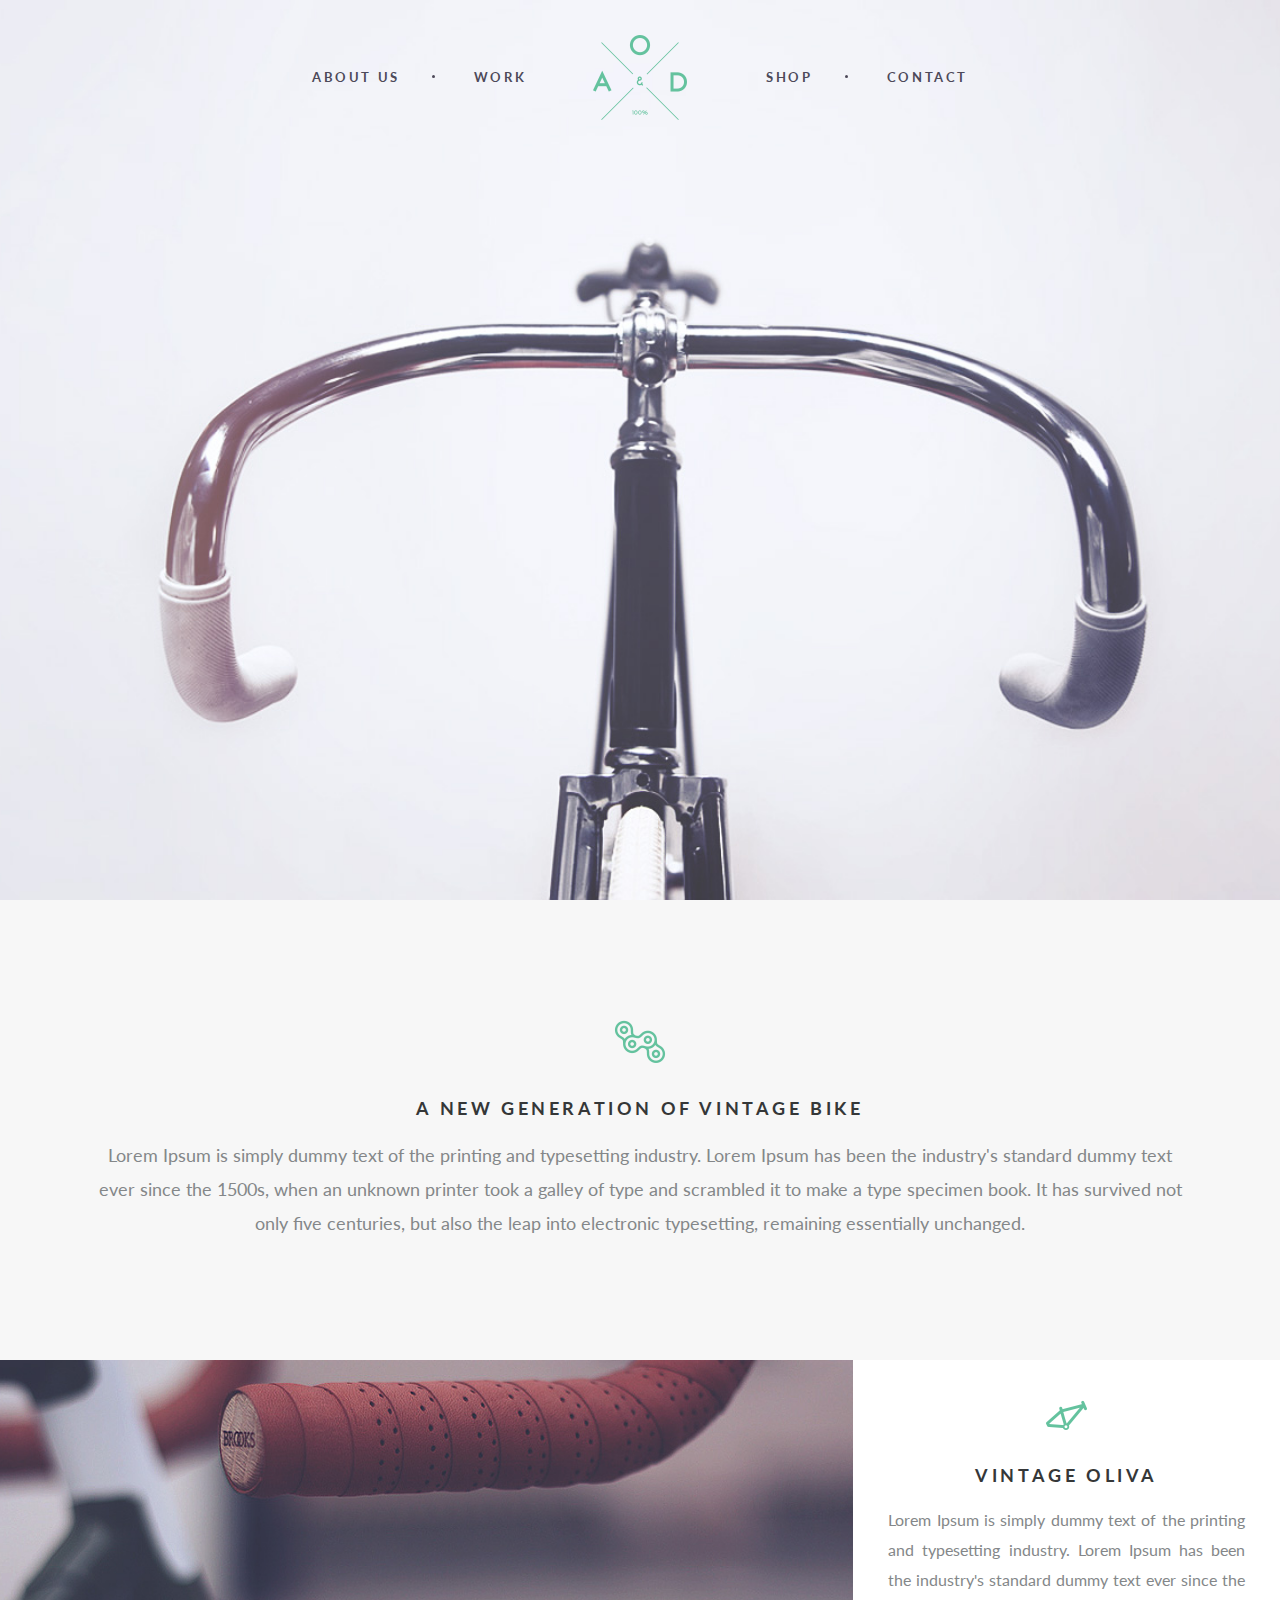
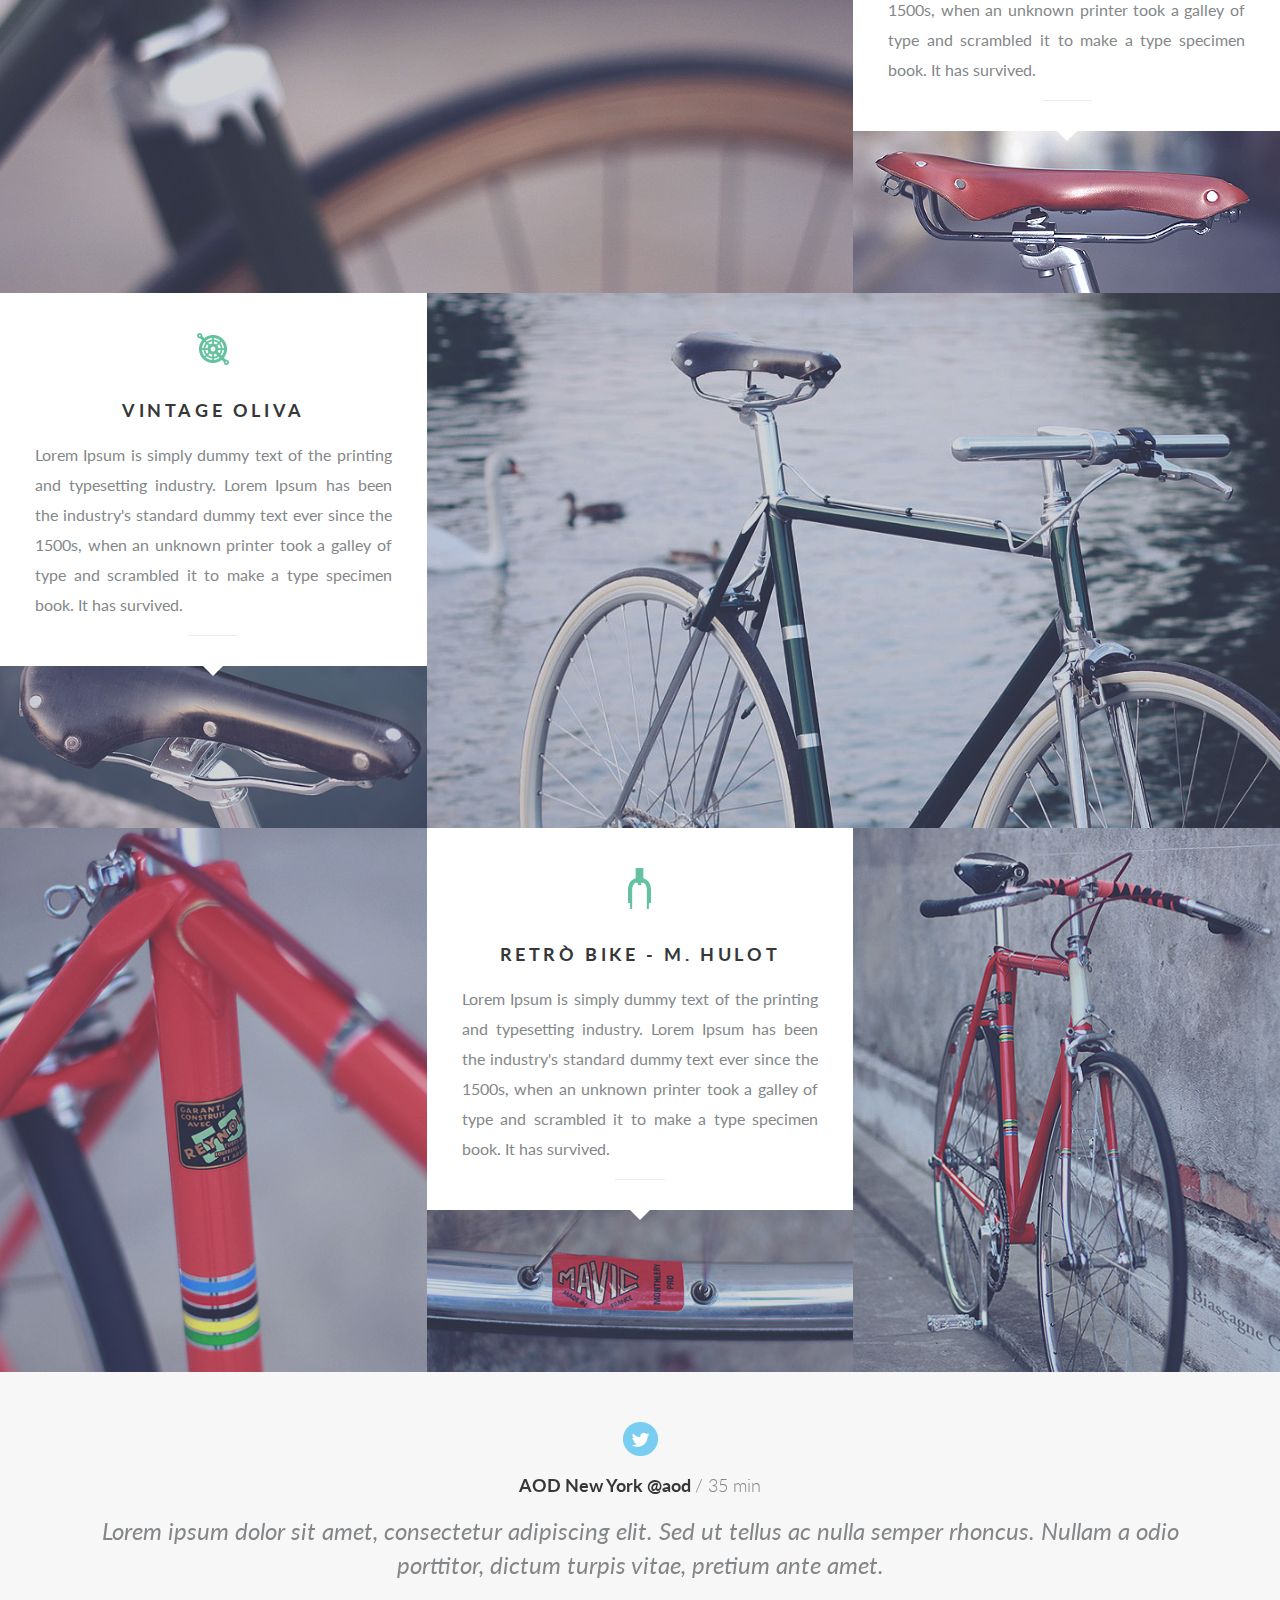
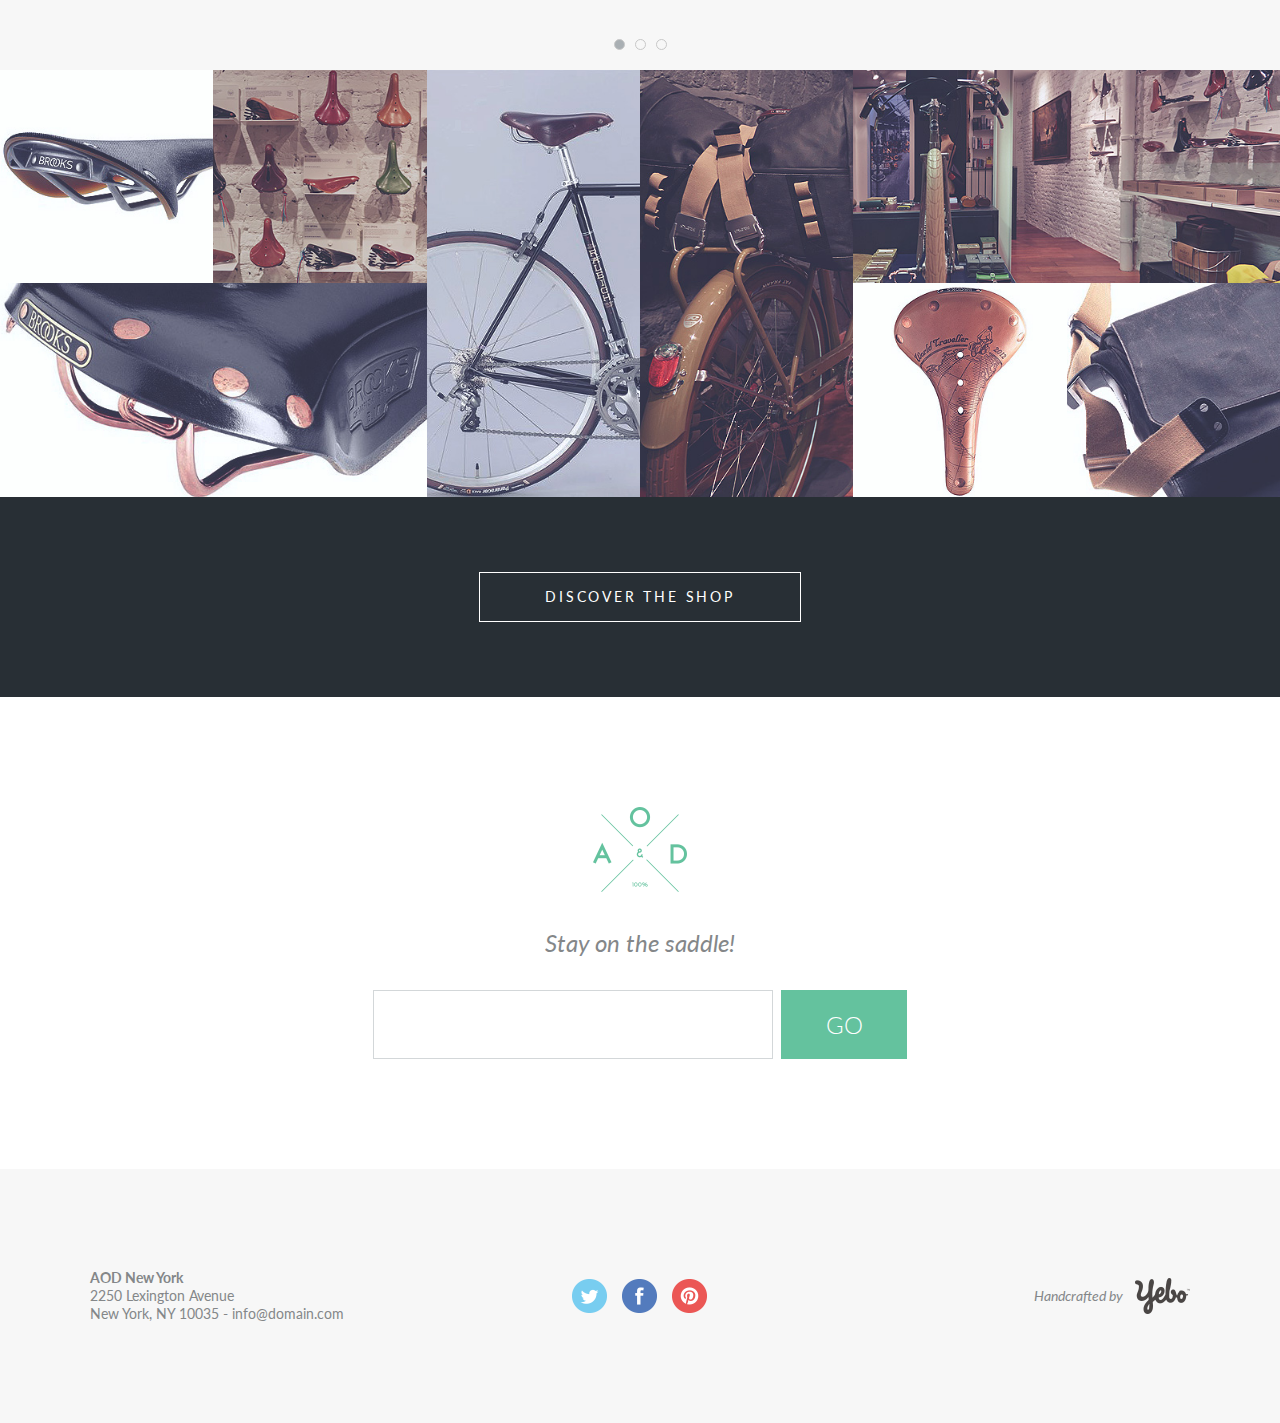
<file: index.html>
<!DOCTYPE html>
<html lang="en">
<head>
  <link rel="stylesheet" href="css/style.css">
  <meta charset="UTF-8">
  <meta http-equiv="X-UA-Compatible" content="IE=edge">
  <meta name="viewport" content="width=device-width, initial-scale=1.0">
  <title>Velo</title>
</head>
<body>
  <div class="wrapper">
    <main class="page">
<header class="header">
  <div class="header__row">
    <nav class="header__menu menu">
      <div class="menu__icon icon-menu">
        <span></span><span></span><span></span>
      </div>
      <div class="menu__body">
        <ul class="menu__list">
          <li><a href="" class="menu__link">about us</a></li>
          <li><a href="" class="menu__link">work</a></li>
          <li><a href="" class="menu__link">shop</a></li>
          <li><a href="" class="menu__link">contact</a></li>
        </ul>
      </div>
    </nav>
    <div class="header__logo"><img src="img/logo.png" alt=""></div>
  </div>
  
</header>
      <div class="main-screen">
        <div class="main-screen__bg ibg">
          <img src="img/bg_main.jpg" alt="">
        </div>
      </div>
      <div class="content">
        <section class="generation">
          <div class="container">
            <div class="generation__block block">
              <div class="block__icon">
                <img src="img/icons/title/01.png" alt="">
              </div>
              <h1 class="block__title">
                A new generation of vintage bike
              </h1>
              <div class="block__text">Lorem Ipsum is simply dummy text of the printing and typesetting industry. Lorem Ipsum has been the industry's standard dummy text ever since the 1500s, when an unknown printer took a galley of type and scrambled it to make a type specimen book. It has survived not only five centuries, but also the leap into electronic typesetting, remaining essentially unchanged. </div>
            </div>
          </div>
        </section>
        <section class="brands">
          <div class="brands__row">
            <div class="brands__column brands__column_b">
              <a href="" class="brands__item item">
                <span class="item__logo">
                  <img src="img/logos/01.png" alt="">
                </span>
                <span class="item__image ibg">
                  <img src="img/brands/01.jpg" alt="">
                </span>
              </a>
            </div>
            <div class="brands__column">
              <div class="brands__content block">
                  <div class="block__icon">
                    <img src="img/icons/title/02.png" alt="">
                  </div>
                  <h2 class="block__title">vintage Oliva</h2>
                  <div class="block__text block__text_j">Lorem Ipsum is simply dummy text of the printing and typesetting industry. Lorem Ipsum has been the industry's standard dummy text ever since the 1500s, when an unknown printer took a galley of type and scrambled it to make a type specimen book. It has survived.</div>
              </div>
              <div class="brands__image ibg">
                <img src="img/brands/02.jpg" alt="">
              </div>
            </div>
          </div>
        </section>
        <section class="brands brands_rev">
          <div class="brands__row">
            <div class="brands__column brands__column_b">
              <a href="" class="brands__item item">
                <span class="item__logo">
                  <img src="img/logos/02.png" alt="">
                </span>
                <span class="item__image ibg">
                  <img src="img/brands/03.jpg" alt="">
                </span>
              </a>
            </div>
            <div class="brands__column">
              <div class="brands__content block">
                  <div class="block__icon">
                    <img src="img/icons/title/03.png" alt="">
                  </div>
                  <h2 class="block__title">vintage Oliva</h2>
                  <div class="block__text block__text_j">Lorem Ipsum is simply dummy text of the printing and typesetting industry. Lorem Ipsum has been the industry's standard dummy text ever since the 1500s, when an unknown printer took a galley of type and scrambled it to make a type specimen book. It has survived.</div>
              </div>
              <div class="brands__image ibg">
                <img src="img/brands/04.jpg" alt="">
              </div>
            </div>
          </div>
        </section>
        <section class="brands brands_last">
          <div class="brands__row">
            <div class="brands__column">
              <a href="" class="brands__item item">
                <span class="item__logo">
                  <img src="img/logos/03.png" alt="">
                </span>
                <span class="item__image ibg">
                  <img src="img/brands/05.jpg" alt="">
                </span>
              </a>
            </div>
            <div class="brands__column">
              <div class="brands__content block">
                  <div class="block__icon">
                    <img src="img/icons/title/04.png" alt="">
                  </div>
                  <h2 class="block__title">retrò Bike - M. Hulot</h2>
                  <div class="block__text block__text_j">Lorem Ipsum is simply dummy text of the printing and typesetting industry. Lorem Ipsum has been the industry's standard dummy text ever since the 1500s, when an unknown printer took a galley of type and scrambled it to make a type specimen book. It has survived.</div>
              </div>
              <div class="brands__image ibg">
                <img src="img/brands/07.jpg" alt="">
              </div>
            </div>
            <div class="brands__column">
              <a href="" class="brands__item item">
                <span class="item__logo">
                  <img src="img/logos/03.png" alt="">
                </span>
                <span class="item__image ibg">
                  <img src="img/brands/06.jpg" alt="">
                </span>
              </a>
            </div>
          </div>
        </section>
        <section class="slider">
          <div class="container">
            <div class="slider__body">
              <div class="slider__item">
                <div class="slider__icon"><img src="img/icons/twitter.png" alt=""></div>
                <h3 class="slider__title">
                  AOD New York  @aod  <span>/  35 min</span>
                </h3>
                <div class="slider__text">Lorem ipsum dolor sit amet, consectetur adipiscing elit. Sed ut tellus ac nulla semper rhoncus. Nullam a odio porttitor, dictum turpis vitae, pretium ante amet.</div>
              </div>
              <div class="slider__item">
                <div class="slider__icon"><img src="img/icons/twitter.png" alt=""></div>
                <h3 class="slider__title">
                  AOD New York  @aod  <span>/  35 min</span>
                </h3>
                <div class="slider__text">Lorem ipsum dolor sit amet, consectetur adipiscing elit. Sed ut tellus ac nulla semper rhoncus. Nullam a odio porttitor, dictum turpis vitae, pretium ante amet.
                  Lorem ipsum dolor sit amet, consectetur adipiscing elit. Sed ut tellus ac nulla semper rhoncus. Nullam a odio porttitor, dictum turpis vitae, pretium ante amet.
                </div>
              </div>
              <div class="slider__item">
                <div class="slider__icon"><img src="img/icons/twitter.png" alt=""></div>
                <h3 class="slider__title">
                  AOD New York  @aod  <span>/  35 min</span>
                </h3>
                <div class="slider__text">Lorem ipsum dolor sit amet, consectetur adipiscing elit. Sed ut tellus ac nulla semper rhoncus. Nullam a odio porttitor, dictum turpis vitae, pretium ante amet.</div>
              </div>
            </div>
          </div>
        </section>
        <div class="shop">
          <div class="shop__body">
            <div class="shop__column shop__column_b">
              <div class="shop__block block-shop">
                <div class="block-shop__row">
                  <div class="block-shop__column">
                    <a href="" class="block-shop__item block-shop__item_l item">
                      <span class="item__logo">
                        <img src="img/icons/bike.png" alt="">
                        <span>Shop now</span>
                      </span>
                      <span class="item__image ibg">
                        <img src="img/shop/01.jpg" alt="">
                      </span>
                    </a>
                  </div>
                  <div class="block-shop__column">
                    <a href="" class="block-shop__item block-shop__item_l item">
                      <span class="item__logo">
                        <img src="img/icons/bike.png" alt="">
                        <span>Shop now</span>
                      </span>
                      <span class="item__image ibg">
                        <img src="img/shop/02.jpg" alt="">
                      </span>
                    </a>
                  </div>
                </div>
                <a href="" class="block-shop__item item">
                  <span class="item__logo">
                    <img src="img/icons/bike.png" alt="">
                    <span>Shop now</span>
                  </span>
                  <span class="item__image ibg">
                    <img src="img/shop/03.jpg" alt="">
                  </span>
                </a>
              </div>
            </div>
            <div class="shop__column">
              <a href="" class="block-shop__item block-shop__item_b item">
                <span class="item__logo">
                  <img src="img/icons/bike.png" alt="">
                  <span>Shop now</span>
                </span>
                <span class="item__image ibg">
                  <img src="img/shop/05.jpg" alt="">
                </span>
              </a>
            </div>
            <div class="shop__column">
              <a href="" class="block-shop__item block-shop__item_b item">
                <span class="item__logo">
                  <img src="img/icons/bike.png" alt="">
                  <span>Shop now</span>
                </span>
                <span class="item__image ibg">
                  <img src="img/shop/04.jpg" alt="">
                </span>
              </a>
            </div>
            <div class="shop__column shop__column_b">
              <div class="shop__block block-shop">
                <a href="" class="block-shop__item item">
                  <span class="item__logo">
                    <img src="img/icons/bike.png" alt="">
                    <span>Shop now</span>
                  </span>
                  <span class="item__image ibg">
                    <img src="img/shop/06.jpg" alt="">
                  </span>
                </a>
                <div class="block-shop__row">
                  <div class="block-shop__column">
                    <a href="" class="block-shop__item block-shop__item_l item">
                      <span class="item__logo">
                        <img src="img/icons/bike.png" alt="">
                        <span>Shop now</span>
                      </span>
                      <span class="item__image ibg">
                        <img src="img/shop/07.jpg" alt="">
                      </span>
                    </a>
                  </div>
                  <div class="block-shop__column">
                    <a href="" class="block-shop__item block-shop__item_l item">
                      <span class="item__logo">
                        <img src="img/icons/bike.png" alt="">
                        <span>Shop now</span>
                      </span>
                      <span class="item__image ibg">
                        <img src="img/shop/08.jpg" alt="">
                      </span>
                    </a>
                  </div>
                </div>
                
              </div>
            </div>
          </div>
          <div class="shop__footer">
            <div class="container">
              <a href="" class="shop__btn">DISCOVER THE SHOP</a>
            </div>
          </div>
        </div>
        <div class="subscribe">
          <div class="container">
            <div class="subscribe__body">
              <div class="subscribe__logo">
                <img src="img/logo.png" alt="">
              </div>
              <div class="subscribe__label">Stay on the saddle!</div>
              <form action="#" class="subscribe__form">
                <div class="subscribe__input">
                  <input autocomlete="off" type="text" name="form[]" data-value="enter your email..." class="input">
                </div>
                <div class="subscribe__button">
                  <button type="submit" class="subscribe_btn">GO</button>
                </div>
              </form>
            </div>
          </div>
        </div>
      </div>
<footer class="footer">
  <div class="container">
    <div class="footer_row">
      <div class="footer__column">
        <div class="footer__address">
          <p>AOD New York</p>
          <p>2250 Lexington Avenue </p>
          <p>New York, NY 10035  - info@domain.com</p>
        </div>
      </div>
      <div class="footer__column">
        <div class="footer__social social">
          <a href="" class="social__link">
            <img src="img/icons/twitter.png" alt="">
          </a>
          <a href="" class="social__link">
            <img src="img/icons/fb.png" alt="">
          </a>
          <a href="" class="social__link">
            <img src="img/icons/pin.png" alt="">
          </a>
        </div>
      </div>
      <div class="footer__column">
        <a class="footer__dev dev">
          <span class="dev__text">Handcrafted by</span>
          <span class="dev__icon"><img src="../img/devlogo.png" alt=""></span>
        </a>
      </div>
    </div>
  </div>
</footer>    </main>

  </div>
<script src="https://code.jquery.com/jquery-3.6.0.min.js"></script>
<script src="js/slick.min.js"></script>
<script src="js/script.js"></script></body>
</html>
</file>
<file: css/style.css>
@import url("https://fonts.googleapis.com/css2?family=Lato:ital,wght@0,400;0,700;1,400&display=swap");
.header {
  position: absolute;
  width: 100%;
  z-index: 50;
  left: 0;
  top: 35px;
}
.header__row {
  display: flex;
  justify-content: center;
  align-items: center;
  height: 85px;
}
.header__logo {
  position: absolute;
  left: 50%;
  top: 0;
  transform: translateX(-50%);
}
@media (max-width: 767px) {
  .header {
    top: 15px;
  }
}

.menu__list {
  display: flex;
}
.menu__list li {
  padding: 0 37px 0 37px;
  position: relative;
}
.menu__list li:nth-child(2) {
  padding: 0 120px 0 37px;
}
.menu__list li:nth-child(3) {
  padding: 0 37px 0 120px;
}
.menu__list li:after {
  content: "";
  display: inline-block;
  width: 3px;
  height: 3px;
  border-radius: 50%;
  background-color: #4d4959;
  position: absolute;
  top: 4px;
  right: 2px;
}
.menu__list li:nth-child(2):after {
  content: "";
  display: none;
}
.menu__list li:last-child:after {
  content: "";
  display: none;
}
.menu__link {
  color: #4d4959;
  font-size: 13px;
  font-weight: 700;
  text-transform: uppercase;
  letter-spacing: 2.6px;
}
@media (max-width: 767px) {
  .menu__body {
    position: fixed;
    width: 100%;
    height: 100%;
    background-color: #4d4959;
    top: 0;
    left: 0;
    padding: 150px 0 20px 0;
    overflow: auto;
    transform: translate(-100%);
  }
  .menu__body.active {
    transform: translate(0);
  }
  .menu__link {
    color: #fff;
    font-size: 20px;
  }
  .menu__list {
    flex-direction: column;
    justify-content: center;
    align-items: center;
  }
  .menu__list li {
    padding: 0 0 45px 0;
  }
  .menu__list li:nth-child(2), .menu__list li:nth-child(3) {
    padding: 0 0 45px 0;
  }
  .menu__list li:last-child {
    padding: 0;
  }
  .menu__list li:after {
    content: "";
    display: inline-block;
    width: 4px;
    height: 4px;
    background-color: #ffffff;
    top: 60%;
    right: 50%;
    margin: 0 -2px 0 0;
  }
  .menu__list li:nth-child(2):after {
    content: "";
    display: inline-block;
    width: 4px;
    height: 4px;
    background-color: #ffffff;
    position: absolute;
    top: 60%;
    right: 50%;
    margin: 0 -2px 0 0;
  }
  .menu__list li:last-child:after {
    content: "";
    display: none;
  }
}

@media (max-width: 767px) {
  .icon-menu {
    display: block;
    position: absolute;
    top: 38px;
    right: 30px;
    width: 30px;
    height: 18px;
    cursor: pointer;
    z-index: 5;
  }
  .icon-menu span {
    position: absolute;
    left: 0;
    top: 8px;
    width: 100%;
    height: 2px;
    background-color: #4d4959;
  }
  .icon-menu span:first-child {
    top: 0;
  }
  .icon-menu span:last-child {
    top: auto;
    bottom: 0;
  }
  .icon-menu.active span {
    background-color: #ffffff;
    transform: scale(0);
  }
  .icon-menu.active span:last-child {
    transform: rotate(45deg);
    bottom: 8px;
  }
  .icon-menu.active span:first-child {
    transform: rotate(-45deg);
    top: 8px;
  }
}

.footer {
  background-color: #f7f7f7;
}
.footer_row {
  display: flex;
  padding: 100px 0;
  align-items: center;
}
.footer__column {
  flex: 0 1 33.333%;
}
.footer__address {
  color: #848789;
  font-size: 14px;
  line-height: 18px;
}
.footer__address p:nth-child(1) {
  font-weight: 700;
}
@media (max-width: 1100px) {
  .footer_row {
    padding: 50px 0;
  }
}
@media (max-width: 600px) {
  .footer_row {
    padding: 30px 0;
    flex-direction: column;
    text-align: center;
  }
  .footer__social {
    margin: 20px 0;
  }
}

.social {
  display: flex;
  justify-content: center;
  align-items: center;
}
.social__link {
  margin: 0 7.5px;
}
.dev {
  display: flex;
  justify-content: flex-end;
  align-items: center;
}
.dev__text {
  color: #848789;
  font-style: italic;
  font-size: 14px;
  margin: 0 12px 0 0;
}
* {
  margin: 0;
  padding: 0;
  border: 0;
}

*, *:after, :before {
  -moz-box-sizing: border-box;
  -webkit-box-sizing: border-box;
}

:focus, :active {
  outline: none;
}

a:focus, a:active {
  outline: none;
}

nav, footer, header, aside {
  display: block;
}

html, body {
  font-family: "Lato";
  width: 100%;
  height: 100%;
  font-size: 100%;
  line-height: 1;
  font-size: 14px;
  -moz-text-size-adjust: 100%;
  -webkit-text-size-adjust: 100%;
  -ms-text-size-adjust: 100%;
}

input, button, textarea {
  font-family: "Lato";
  font-size: inherit;
}

input::-ms-clear {
  display: none;
}

button {
  cursor: pointer;
}

button::-moz-focus-inner {
  padding: 0;
  border: 0;
}

a, a:visited {
  text-decoration: none;
}

a:hover {
  text-decoration: none;
}

ul li {
  list-style: none;
}

img {
  vertical-align: top;
}

h1, h2, h3, h4, h5, h6 {
  font-size: inherit;
  font-weight: 400;
}

/*-----------*/
.ibg {
  background-repeat: no-repeat;
  background-size: cover;
  background-position: center;
}
.ibg img {
  display: none;
}

.wraper {
  overflow: hidden;
  min-height: 100%;
}

.container {
  max-width: 1130px;
  padding: 0px 15px;
  margin: 0 auto;
}

.page {
  position: absolute;
  width: 100%;
  height: 100%;
  top: 0;
  left: 0;
  display: flex;
  font-size: 0;
  flex-direction: column;
}

.main-screen {
  flex: 1 0 100%;
  position: relative;
}
.main-screen__bg {
  position: absolute;
  width: 100%;
  height: 100%;
  top: 0;
  left: 0;
}

.content {
  font-size: 14px;
}

.generation {
  padding: 120px 0;
  background-color: #f7f7f7;
}
@media (max-width: 900px) {
  .generation {
    padding: 80px 0;
  }
}
@media (max-width: 600px) {
  .generation {
    padding: 30px 0;
  }
}

.block {
  text-align: center;
}
.block__icon {
  margin: 0 0 33px 0;
}
.block__title {
  color: #353738;
  font-size: 18px;
  font-weight: 700;
  line-height: 24px;
  text-transform: uppercase;
  letter-spacing: 3.6px;
  margin: 0 0 18px 0;
}
.block__text {
  color: #848789;
  font-size: 18px;
  line-height: 34px;
}
.block__text_j {
  text-align: justify;
  font-size: 16px;
  line-height: 30px;
}
.block__text_j:after {
  content: "";
  display: block;
  margin: 35px auto 0 auto;
  width: 50px;
  height: 1px;
  background-color: #ebebeb;
}
@media (max-width: 1500px) {
  .block__text_j:after {
    margin: 15px auto 0 auto;
  }
}

.brands__row {
  display: flex;
}
.brands_rev .brands__column {
  order: 1;
}
.brands_rev .brands__column_b {
  order: 2;
}
.brands__column {
  flex: 0 1 33.333%;
}
.brands__column_b {
  flex: 0 1 66.667%;
}
.brands__content {
  padding: 70px 65px 55px 65px;
  position: relative;
}
.brands__content:after {
  content: "";
  position: absolute;
  bottom: -10px;
  left: 50%;
  margin: 0 0 0 -10px;
  width: 0px;
  height: 0px;
  border-left: 10px solid transparent;
  border-right: 10px solid transparent;
  border-top: 10px solid #ffffff;
}
.brands__image {
  padding: 0 0 38% 0;
}
@media (max-width: 1500px) {
  .brands__content {
    padding: 40px 35px 30px 35px;
  }
}
@media (max-width: 1100px) {
  .brands__row {
    flex-direction: column;
  }
  .brands_last .brands__column:nth-child(1) {
    order: 2;
  }
  .brands_last .brands__column:nth-child(2) {
    order: 1;
  }
  .brands_last .brands__column:nth-child(3) {
    order: 3;
  }
}

.item {
  height: 100%;
  display: block;
  position: relative;
}
.item__logo {
  display: flex;
  position: absolute;
  flex-direction: column;
  width: 100%;
  height: 100%;
  top: 0;
  left: 0;
  justify-content: center;
  align-items: center;
  z-index: 2;
  background-color: rgba(100, 194, 158, 0.6);
  opacity: 0;
  visibility: hidden;
}
.item__logo span {
  color: #fff;
  text-transform: uppercase;
  font-size: 14px;
  font-weight: 700;
  margin: 15px 0 0 0;
}
.item__image {
  position: absolute;
  width: 100%;
  height: 100%;
  top: 0;
  left: 0;
}
.item:hover .item__logo {
  opacity: 1;
  visibility: visible;
}
@media (max-width: 1100px) {
  .item {
    height: auto;
    padding: 0 0 50% 0;
  }
}

.slider {
  background-color: #f7f7f7;
  padding: 120px 0 60px 0;
}
.slider__item {
  text-align: center;
}
.slider__icon {
  margin: 0 0 20px 0;
}
.slider__title {
  color: #353739;
  font-size: 18px;
  font-weight: 700;
  margin: 0 0 20px 0;
}
.slider__title span {
  color: #848789;
  font-weight: 300;
}
.slider__text {
  color: #848789;
  font-size: 24px;
  font-style: italic;
  line-height: 34px;
}
@media (max-width: 1500px) {
  .slider {
    padding: 50px 0 20px 0;
  }
}

.slick-slider {
  position: relative;
}
.slick-slider .slick-list {
  overflow: hidden;
}
.slick-slider .slick-track {
  display: flex;
  align-items: flex-start;
}
.slick-slider .slick-dots {
  padding: 100px 0 0 0;
  display: flex;
  justify-content: center;
  align-items: center;
}
.slick-slider .slick-dots li {
  margin: 0 5px;
}
.slick-slider .slick-dots li button {
  font-size: 0;
  width: 11px;
  height: 11px;
  border-radius: 50%;
  border: 1px solid #c8c8c8;
  background-color: transparent;
}
.slick-slider .slick-dots li.slick-active button {
  background-color: #a9afb3;
}
@media (max-width: 1500px) {
  .slick-slider .slick-dots {
    padding: 50px 0 0 0;
  }
}

.shop__body {
  display: flex;
}
.shop__column {
  flex: 0 1 16.666%;
}
.shop__column_b {
  flex: 0 1 33.333%;
}
.shop__footer {
  background-color: #282f35;
  padding: 75px 0;
  text-align: center;
}
.shop__btn {
  display: inline-block;
  border: 1px solid #fff;
  padding: 0 65px;
  color: #fff;
  font-size: 14px;
  line-height: 48px;
  letter-spacing: 2.8px;
}
@media (max-width: 1100px) {
  .shop__body {
    flex-wrap: wrap;
  }
  .shop__column {
    flex: 0 1 50%;
  }
  .shop__column_b {
    flex: 0 1 100%;
  }
  .shop__btn {
    padding: 0 20px;
  }
  .shop__footer {
    padding: 40px 0;
  }
}

.block-shop {
  height: 100%;
}
.block-shop__row {
  display: flex;
}
.block-shop__column {
  flex: 0 1 50%;
}
.block-shop__item {
  padding: 0 0 50% 0;
  height: auto;
}
.block-shop__item_b {
  padding: 0 0 200% 0;
}
.block-shop__item_l {
  padding: 0 0 100% 0;
}

.subscribe__body {
  padding: 110px 0;
  max-width: 534px;
  margin: 0 auto;
  text-align: center;
}
.subscribe__logo {
  margin: 0 0 39px 0;
}
.subscribe__label {
  color: #848789;
  font-style: italic;
  font-size: 24px;
  margin: 0 0 35px 0;
}
.subscribe__form {
  display: flex;
}
.subscribe__input {
  flex: 1 1 auto;
  padding: 0 8px 0 0;
}
.subscribe__input .input {
  width: 100%;
  height: 69px;
  border: 1px solid #d3d7d9;
  padding: 0 28px;
  font-size: 20px;
  font-style: italic;
  color: #929292;
}
.subscribe__button {
  flex: 0 0 126px;
}
.subscribe_btn {
  width: 100%;
  height: 69px;
  line-height: 69px;
  background-color: #64c29e;
  color: #fff;
  font-size: 24px;
  font-weight: 300;
  text-transform: uppercase;
}
@media (max-width: 750px) {
  .subscribe__body {
    padding: 50px 0;
  }
}
@media (max-width: 500px) {
  .subscribe__form {
    display: block;
  }
  .subscribe__input {
    padding: 0 0 8px 0;
  }
}
</file>
